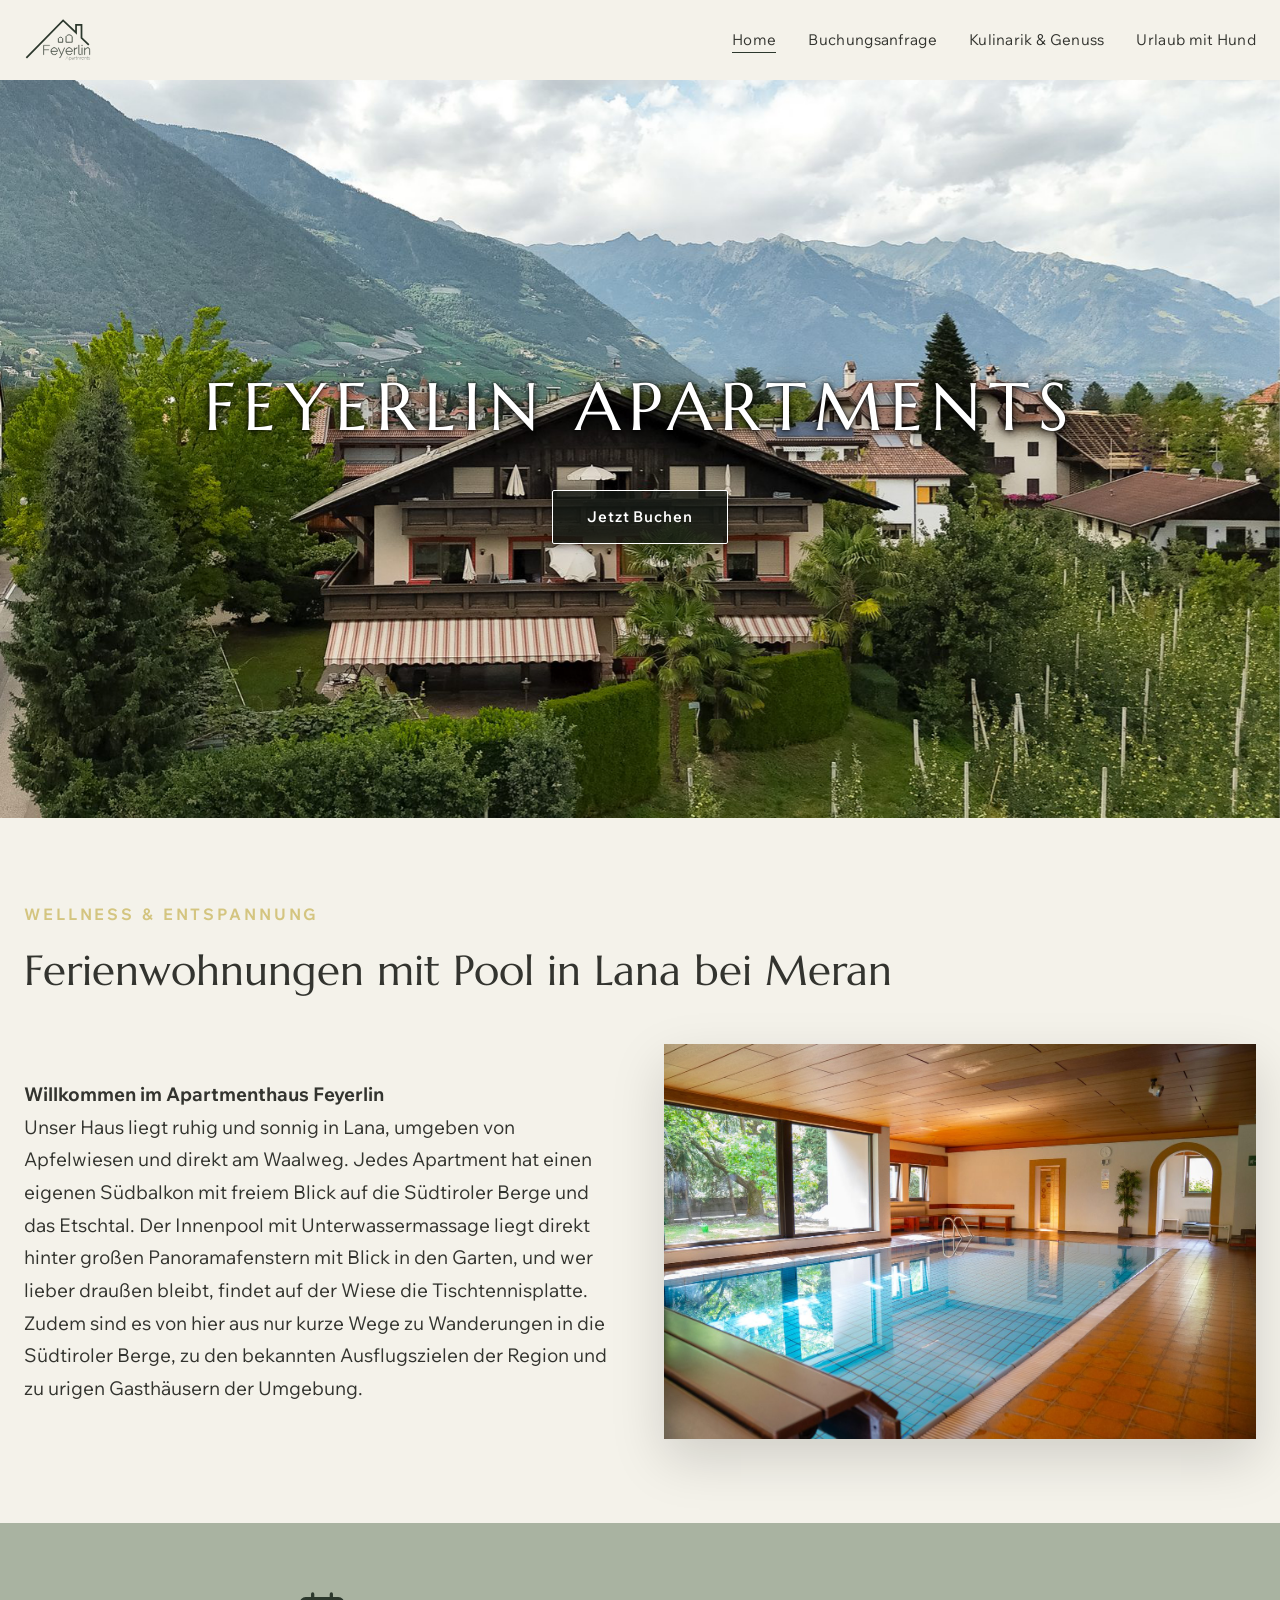
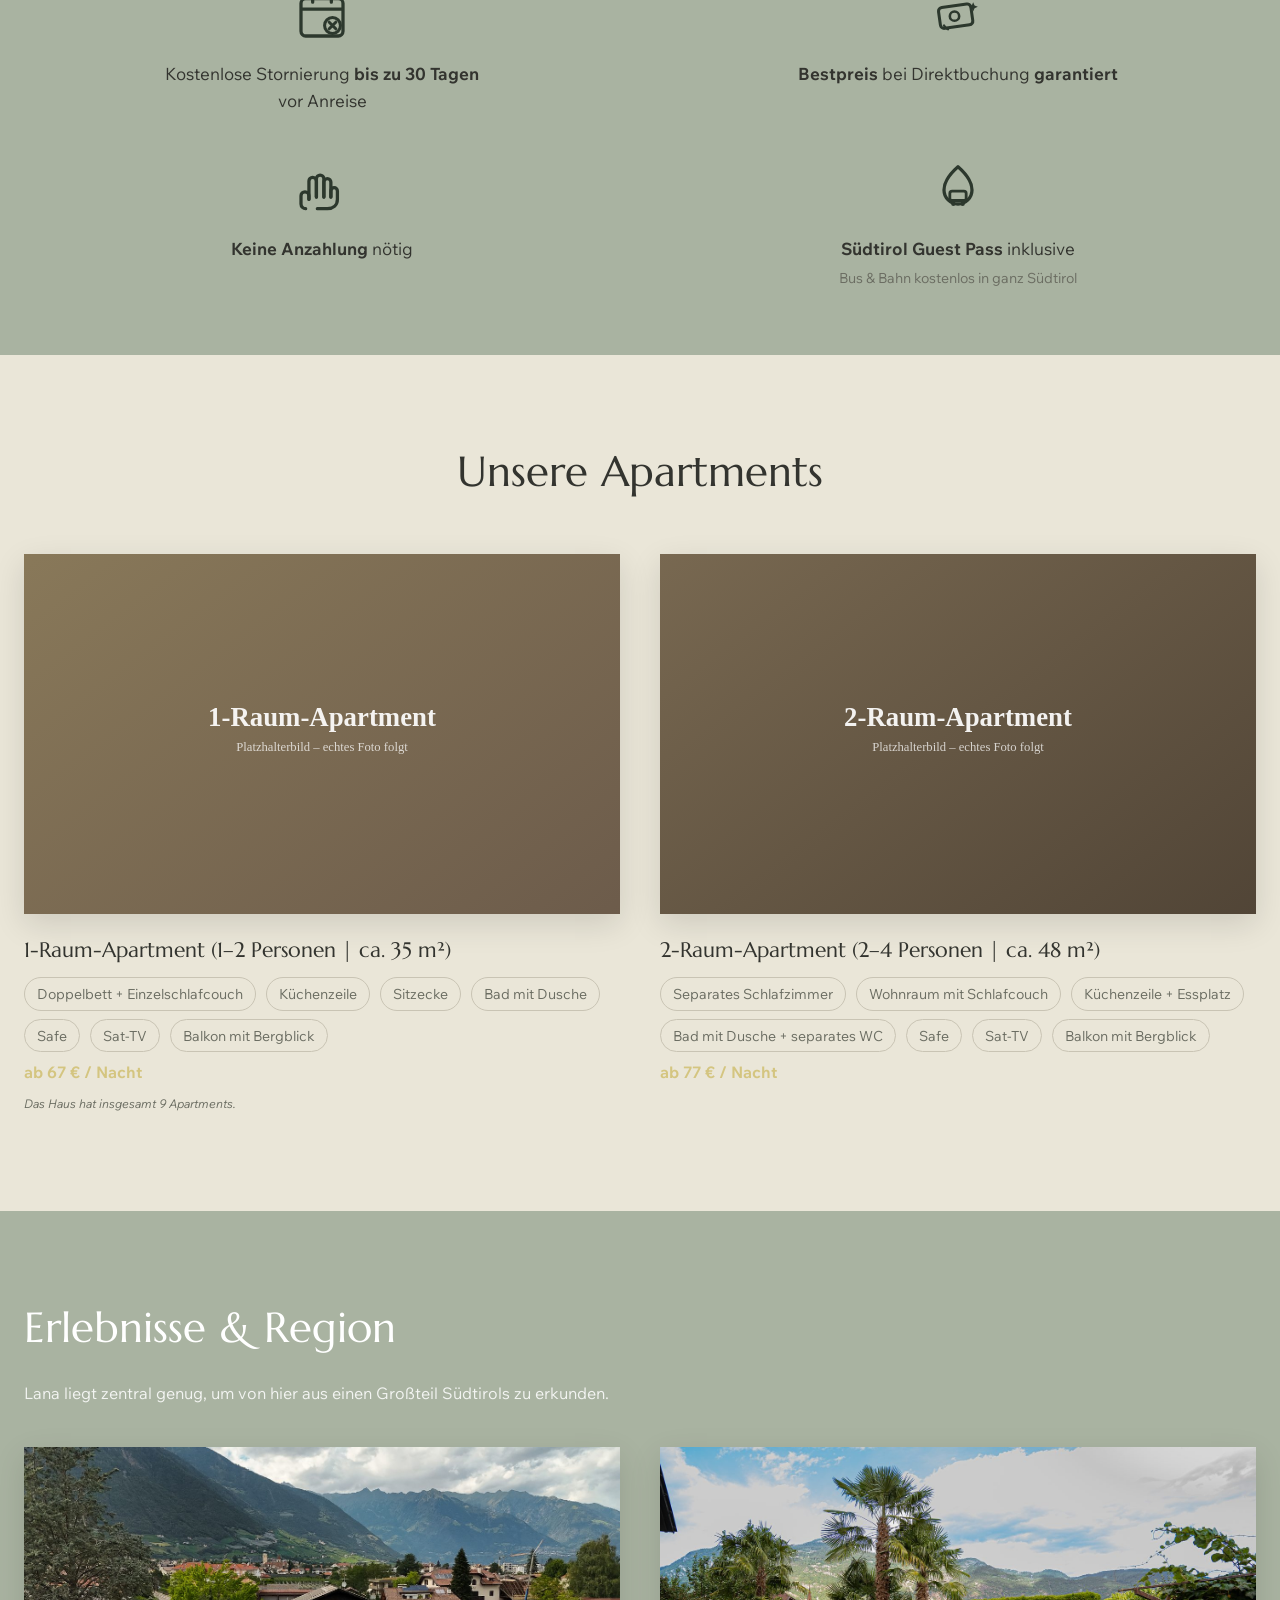
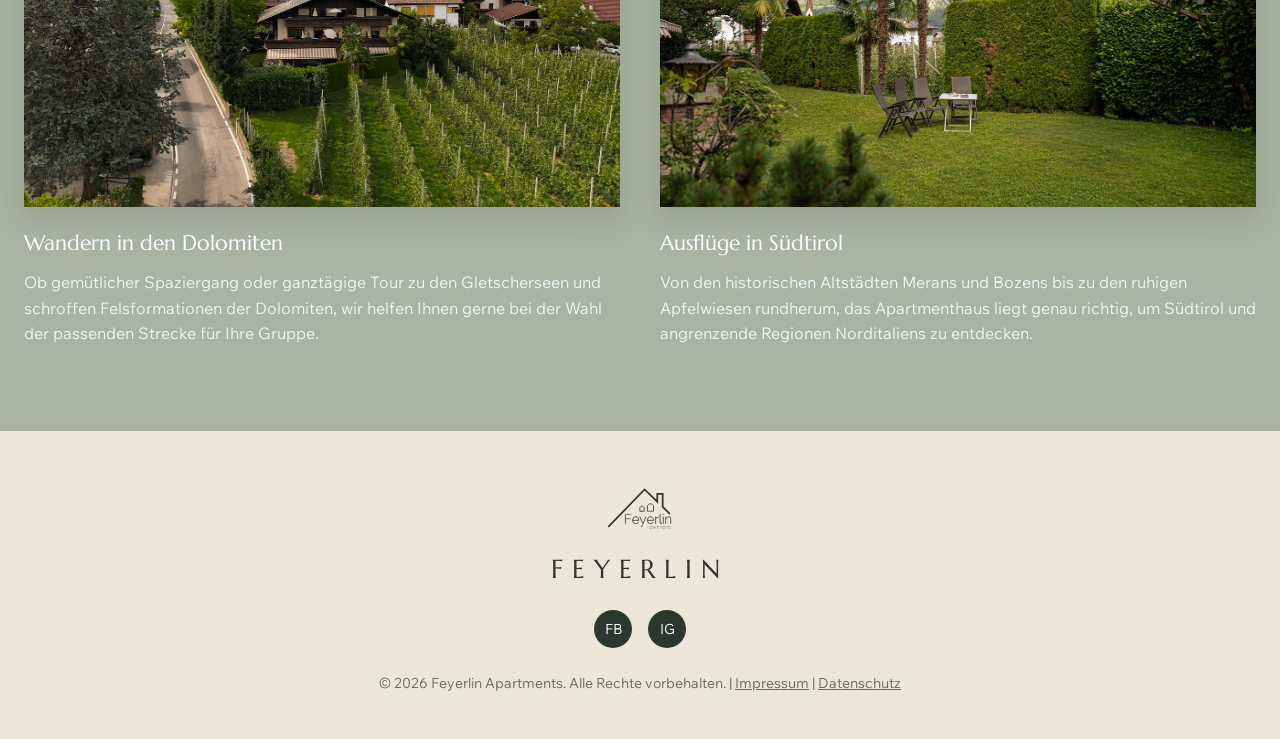
<file: index.html>
<!DOCTYPE html>
<html lang="de">
<head>
<meta charset="UTF-8">
<meta name="viewport" content="width=device-width, initial-scale=1.0">
<meta name="robots" content="noindex, nofollow">
<meta name="color-scheme" content="light">
<title>Feyerlin Apartments — Ferienwohnungen in Lana bei Meran</title>
<meta name="description" content="Feyerlin Apartments in Lana bei Meran: 9 Ferienwohnungen mit Hallenbad, Südbalkon und Bergblick, mitten im Etschtal.">
<link rel="preconnect" href="https://fonts.googleapis.com">
<link rel="preconnect" href="https://fonts.gstatic.com" crossorigin>
<link href="https://fonts.googleapis.com/css2?family=Marcellus&family=Wix+Madefor+Text:wght@400;500;600&display=optional" rel="stylesheet">
<link rel="stylesheet" href="css/style.css">
</head>
<body>

<header class="site-header">
<a href="index.html" class="logo" aria-label="Feyerlin Apartments">
<img src="images/logo.svg" alt="Feyerlin Apartments">
</a>
<button class="nav-toggle" aria-label="Menü öffnen">&#9776;</button>
<nav class="main-nav">
<ul>
<li><a href="index.html" class="active">Home</a></li>
<li><a href="buchungsanfrage.html">Buchungsanfrage</a></li>
<li><a href="kulinarik.html">Kulinarik &amp; Genuss</a></li>
<li><a href="urlaub-mit-hund.html">Urlaub mit Hund</a></li>
</ul>
</nav>
</header>

<section class="hero">
<div class="hero-media">
<img src="images/hero-mountains.jpg" alt="Bergpanorama bei Lana">
</div>
<div class="hero-content">
<h1>Feyerlin Apartments</h1>
<a href="buchungsanfrage.html" class="btn">Jetzt Buchen</a>
</div>
</section>

<section>
<div class="container" style="margin-bottom:40px;">
<div class="section-eyebrow reveal">Wellness &amp; Entspannung</div>
<h2 class="section-title reveal">Ferienwohnungen mit Pool in Lana bei Meran</h2>
</div>
<div class="container two-col">
<div class="reveal">
<p class="welcome-text"><strong>Willkommen im Apartmenthaus Feyerlin</strong><br>
Unser Haus liegt ruhig und sonnig in Lana, umgeben von Apfelwiesen und direkt am Waalweg. Jedes Apartment hat einen eigenen Südbalkon mit freiem Blick auf die Südtiroler Berge und das Etschtal. Der Innenpool mit Unterwassermassage liegt direkt hinter großen Panoramafenstern mit Blick in den Garten, und wer lieber draußen bleibt, findet auf der Wiese die Tischtennisplatte. Zudem sind es von hier aus nur kurze Wege zu Wanderungen in die Südtiroler Berge, zu den bekannten Ausflugszielen der Region und zu urigen Gasthäusern der Umgebung.</p>
</div>
<div class="reveal">
<img src="images/pool.jpg" alt="Pool des Apartmenthauses Feyerlin">
</div>
</div>
</div>
</section>

<section class="benefits-band reveal">
<div class="container">
<ul class="benefits-grid">
<li>
<span class="benefit-icon" aria-hidden="true"><svg viewBox="0 0 24 24" fill="none" xmlns="http://www.w3.org/2000/svg"><rect x="3" y="5" width="18" height="16" rx="2" stroke="currentColor" stroke-width="1.4"/><path d="M3 9.5H21" stroke="currentColor" stroke-width="1.4"/><path d="M8 3V6.5M16 3V6.5" stroke="currentColor" stroke-width="1.4" stroke-linecap="round"/><circle cx="16.5" cy="16.5" r="3.4" stroke="currentColor" stroke-width="1.3"/><path d="M15.1 15.1l2.8 2.8M17.9 15.1l-2.8 2.8" stroke="currentColor" stroke-width="1.3" stroke-linecap="round"/></svg></span>
<p>Kostenlose Stornierung <strong>bis zu 30 Tagen</strong> vor Anreise</p>
</li>
<li>
<span class="benefit-icon" aria-hidden="true"><svg viewBox="0 0 24 24" fill="none" xmlns="http://www.w3.org/2000/svg"><rect x="4" y="8" width="14" height="9" rx="1.6" transform="rotate(-8 11 12.5)" stroke="currentColor" stroke-width="1.3"/><circle cx="10.5" cy="12.5" r="2" stroke="currentColor" stroke-width="1.1"/><path d="M18.5 6.5l.6 1.4 1.4.6-1.4.6-.6 1.4-.6-1.4-1.4-.6 1.4-.6.6-1.4Z" fill="currentColor"/><path d="M6 16.5c.5.9 1 1.3 1.7 1.6" stroke="currentColor" stroke-width="1" stroke-linecap="round"/></svg></span>
<p><strong>Bestpreis</strong> bei Direktbuchung <strong>garantiert</strong></p>
</li>
<li>
<span class="benefit-icon" aria-hidden="true"><svg viewBox="0 0 24 24" fill="none" xmlns="http://www.w3.org/2000/svg"><path d="M5 20c-1 0-2-.8-2-2v-3.5a1.7 1.7 0 0 1 3.4 0V16" stroke="currentColor" stroke-width="1.4" stroke-linecap="round" stroke-linejoin="round"/><path d="M6.4 16V8.2a1.6 1.6 0 0 1 3.2 0V15" stroke="currentColor" stroke-width="1.4" stroke-linecap="round" stroke-linejoin="round"/><path d="M9.6 15V7.2a1.6 1.6 0 0 1 3.2 0V15" stroke="currentColor" stroke-width="1.4" stroke-linecap="round" stroke-linejoin="round"/><path d="M12.8 15V8.6a1.5 1.5 0 0 1 3 0V15" stroke="currentColor" stroke-width="1.4" stroke-linecap="round" stroke-linejoin="round"/><path d="M15.8 15v-2.6a1.4 1.4 0 0 1 2.8 0V16c0 2.6-1.9 4-4.3 4H10" stroke="currentColor" stroke-width="1.4" stroke-linecap="round" stroke-linejoin="round"/></svg></span>
<p><strong>Keine Anzahlung</strong> nötig</p>
</li>
<li>
<span class="benefit-icon" aria-hidden="true"><svg viewBox="0 0 24 24" fill="none" xmlns="http://www.w3.org/2000/svg"><path d="M12 2c-4 3.5-6 6.7-6 10a6 6 0 0012 0c0-3.3-2-6.5-6-10Z" stroke="currentColor" stroke-width="1.4" stroke-linejoin="round"/><rect x="8.5" y="12.5" width="7" height="4" rx="1" stroke="currentColor" stroke-width="1.2"/><circle cx="10" cy="18" r="0.9" fill="currentColor"/><circle cx="14" cy="18" r="0.9" fill="currentColor"/></svg></span>
<p><strong>Südtirol Guest Pass</strong> inklusive<br><span class="benefits-note">Bus &amp; Bahn kostenlos in ganz Südtirol</span></p>
</li>
</ul>
</div>
</section>

<section style="background: var(--color-cream-2);">
<div class="container">
<h2 class="section-title reveal" style="text-align:center;">Unsere Apartments</h2>
<div class="card-grid" style="margin-top:48px;">
<div class="card reveal">
<div class="card-img-wrap"><img src="images/apartment-1raum.svg" alt="1-Raum-Apartment"></div>
<h3>1-Raum-Apartment (1&ndash;2 Personen | ca. 35 m&sup2;)</h3>
<ul class="feature-list">
<li>Doppelbett + Einzelschlafcouch</li>
<li>Küchenzeile</li>
<li>Sitzecke</li>
<li>Bad mit Dusche</li>
<li>Safe</li>
<li>Sat-TV</li>
<li>Balkon mit Bergblick</li>
</ul>
<p class="price">ab 67 &euro; / Nacht</p>
</div>
<div class="card reveal">
<div class="card-img-wrap"><img src="images/apartment-2raum.svg" alt="2-Raum-Apartment"></div>
<h3>2-Raum-Apartment (2&ndash;4 Personen | ca. 48 m&sup2;)</h3>
<ul class="feature-list">
<li>Separates Schlafzimmer</li>
<li>Wohnraum mit Schlafcouch</li>
<li>Küchenzeile + Essplatz</li>
<li>Bad mit Dusche + separates WC</li>
<li>Safe</li>
<li>Sat-TV</li>
<li>Balkon mit Bergblick</li>
</ul>
<p class="price">ab 77 &euro; / Nacht</p>
</div>
</div>
<p class="placeholder-note">Das Haus hat insgesamt 9 Apartments.</p>
</div>
</section>

<section class="section-alt">
<div class="container">
<h2 class="section-title reveal">Erlebnisse &amp; Region</h2>
<p class="section-lead reveal">Lana liegt zentral genug, um von hier aus einen Großteil Südtirols zu erkunden.</p>
<div class="card-grid">
<div class="card reveal">
<div class="card-img-wrap"><img src="images/hiking.jpg" alt="Wandern in den Dolomiten"></div>
<h3>Wandern in den Dolomiten</h3>
<p>Ob gemütlicher Spaziergang oder ganztägige Tour zu den Gletscherseen und schroffen Felsformationen der Dolomiten, wir helfen Ihnen gerne bei der Wahl der passenden Strecke für Ihre Gruppe.</p>
</div>
<div class="card reveal">
<div class="card-img-wrap"><img src="images/suedtirol.jpg" alt="Entdecken Sie Südtirol"></div>
<h3>Ausflüge in Südtirol</h3>
<p>Von den historischen Altstädten Merans und Bozens bis zu den ruhigen Apfelwiesen rundherum, das Apartmenthaus liegt genau richtig, um Südtirol und angrenzende Regionen Norditaliens zu entdecken.</p>
</div>
</div>
</div>
</section>

<footer class="site-footer">
<a href="index.html" class="logo" aria-label="Feyerlin Apartments">
<img src="images/logo.svg" alt="Feyerlin Apartments">
</a>
<div class="brand-word">FEYERLIN</div>
<div class="social-links">
<a href="#" aria-label="Facebook">FB</a>
<a href="#" aria-label="Instagram">IG</a>
</div>
<p class="fine-print">&copy; 2026 Feyerlin Apartments. Alle Rechte vorbehalten. | <a href="impressum.html">Impressum</a> | <a href="impressum.html">Datenschutz</a></p>
</footer>

<script src="js/main.js"></script>
</body>
</html>
</file>
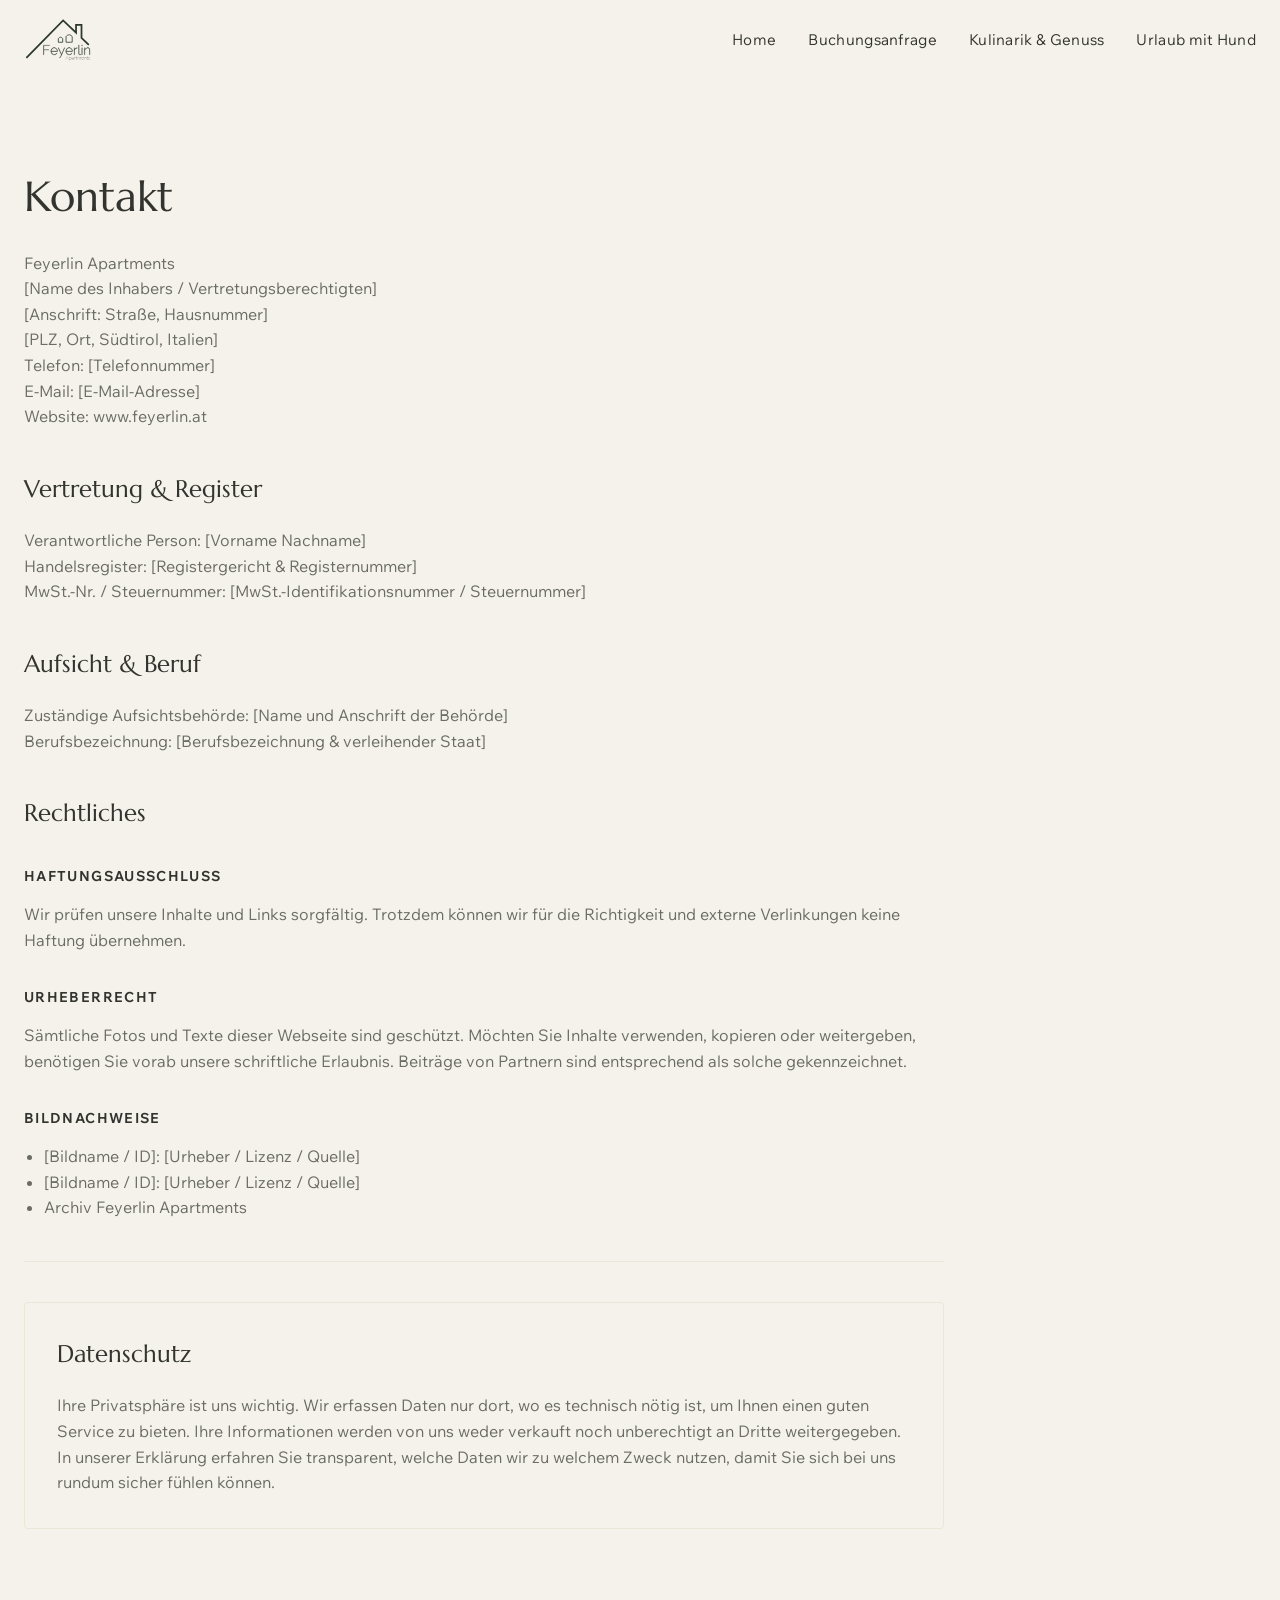
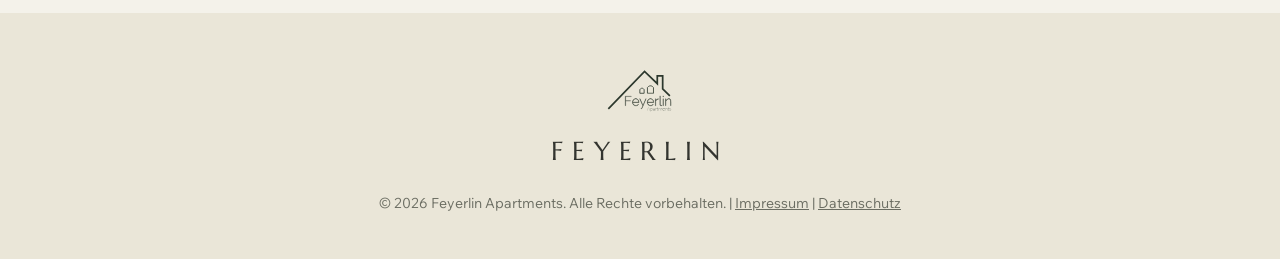
<file: impressum.html>
<!DOCTYPE html>
<html lang="de">
<head>
<meta charset="UTF-8">
<meta name="viewport" content="width=device-width, initial-scale=1.0">
<meta name="robots" content="noindex, nofollow">
<meta name="color-scheme" content="light">
<title>Impressum — Feyerlin Apartments</title>
<link rel="preconnect" href="https://fonts.googleapis.com">
<link rel="preconnect" href="https://fonts.gstatic.com" crossorigin>
<link href="https://fonts.googleapis.com/css2?family=Marcellus&family=Wix+Madefor+Text:wght@400;500;600&display=optional" rel="stylesheet">
<link rel="stylesheet" href="css/style.css">
</head>
<body>

<header class="site-header">
<a href="index.html" class="logo" aria-label="Feyerlin Apartments">
<img src="images/logo.svg" alt="Feyerlin Apartments">
</a>
<button class="nav-toggle" aria-label="Menü öffnen">&#9776;</button>
<nav class="main-nav">
<ul>
<li><a href="index.html">Home</a></li>
<li><a href="buchungsanfrage.html">Buchungsanfrage</a></li>
<li><a href="kulinarik.html">Kulinarik &amp; Genuss</a></li>
<li><a href="urlaub-mit-hund.html">Urlaub mit Hund</a></li>
</ul>
</nav>
</header>

<section>
<div class="container legal-content reveal">
<h1 class="section-title">Kontakt</h1>
<!--
TODO (Max): Bitte diese Platzhalter mit den echten Angaben ersetzen —
in Wix war das ebenfalls noch nicht ausgefüllt.
-->
<p>
Feyerlin Apartments<br>
[Name des Inhabers / Vertretungsberechtigten]<br>
[Anschrift: Straße, Hausnummer]<br>
[PLZ, Ort, Südtirol, Italien]<br>
Telefon: [Telefonnummer]<br>
E-Mail: [E-Mail-Adresse]<br>
Website: www.feyerlin.at
</p>

<h2>Vertretung &amp; Register</h2>
<p>
Verantwortliche Person: [Vorname Nachname]<br>
Handelsregister: [Registergericht &amp; Registernummer]<br>
MwSt.-Nr. / Steuernummer: [MwSt.-Identifikationsnummer / Steuernummer]
</p>

<h2>Aufsicht &amp; Beruf</h2>
<p>
Zuständige Aufsichtsbehörde: [Name und Anschrift der Behörde]<br>
Berufsbezeichnung: [Berufsbezeichnung &amp; verleihender Staat]
</p>

<h2>Rechtliches</h2>
<h3>Haftungsausschluss</h3>
<p>Wir prüfen unsere Inhalte und Links sorgfältig. Trotzdem können wir für die Richtigkeit und externe Verlinkungen keine Haftung übernehmen.</p>

<h3>Urheberrecht</h3>
<p>Sämtliche Fotos und Texte dieser Webseite sind geschützt. Möchten Sie Inhalte verwenden, kopieren oder weitergeben, benötigen Sie vorab unsere schriftliche Erlaubnis. Beiträge von Partnern sind entsprechend als solche gekennzeichnet.</p>

<h3>Bildnachweise</h3>
<ul>
<li>[Bildname / ID]: [Urheber / Lizenz / Quelle]</li>
<li>[Bildname / ID]: [Urheber / Lizenz / Quelle]</li>
<li>Archiv Feyerlin Apartments</li>
</ul>

<hr>

<div class="legal-box">
<h2>Datenschutz</h2>
<p>Ihre Privatsphäre ist uns wichtig. Wir erfassen Daten nur dort, wo es technisch nötig ist, um Ihnen einen guten Service zu bieten. Ihre Informationen werden von uns weder verkauft noch unberechtigt an Dritte weitergegeben. In unserer Erklärung erfahren Sie transparent, welche Daten wir zu welchem Zweck nutzen, damit Sie sich bei uns rundum sicher fühlen können.</p>
</div>
</div>
</section>

<footer class="site-footer">
<a href="index.html" class="logo" aria-label="Feyerlin Apartments">
<img src="images/logo.svg" alt="Feyerlin Apartments">
</a>
<div class="brand-word">FEYERLIN</div>
<p class="fine-print">&copy; 2026 Feyerlin Apartments. Alle Rechte vorbehalten. | <a href="impressum.html">Impressum</a> | <a href="impressum.html">Datenschutz</a></p>
</footer>

<script src="js/main.js"></script>
</body>
</html>
</file>
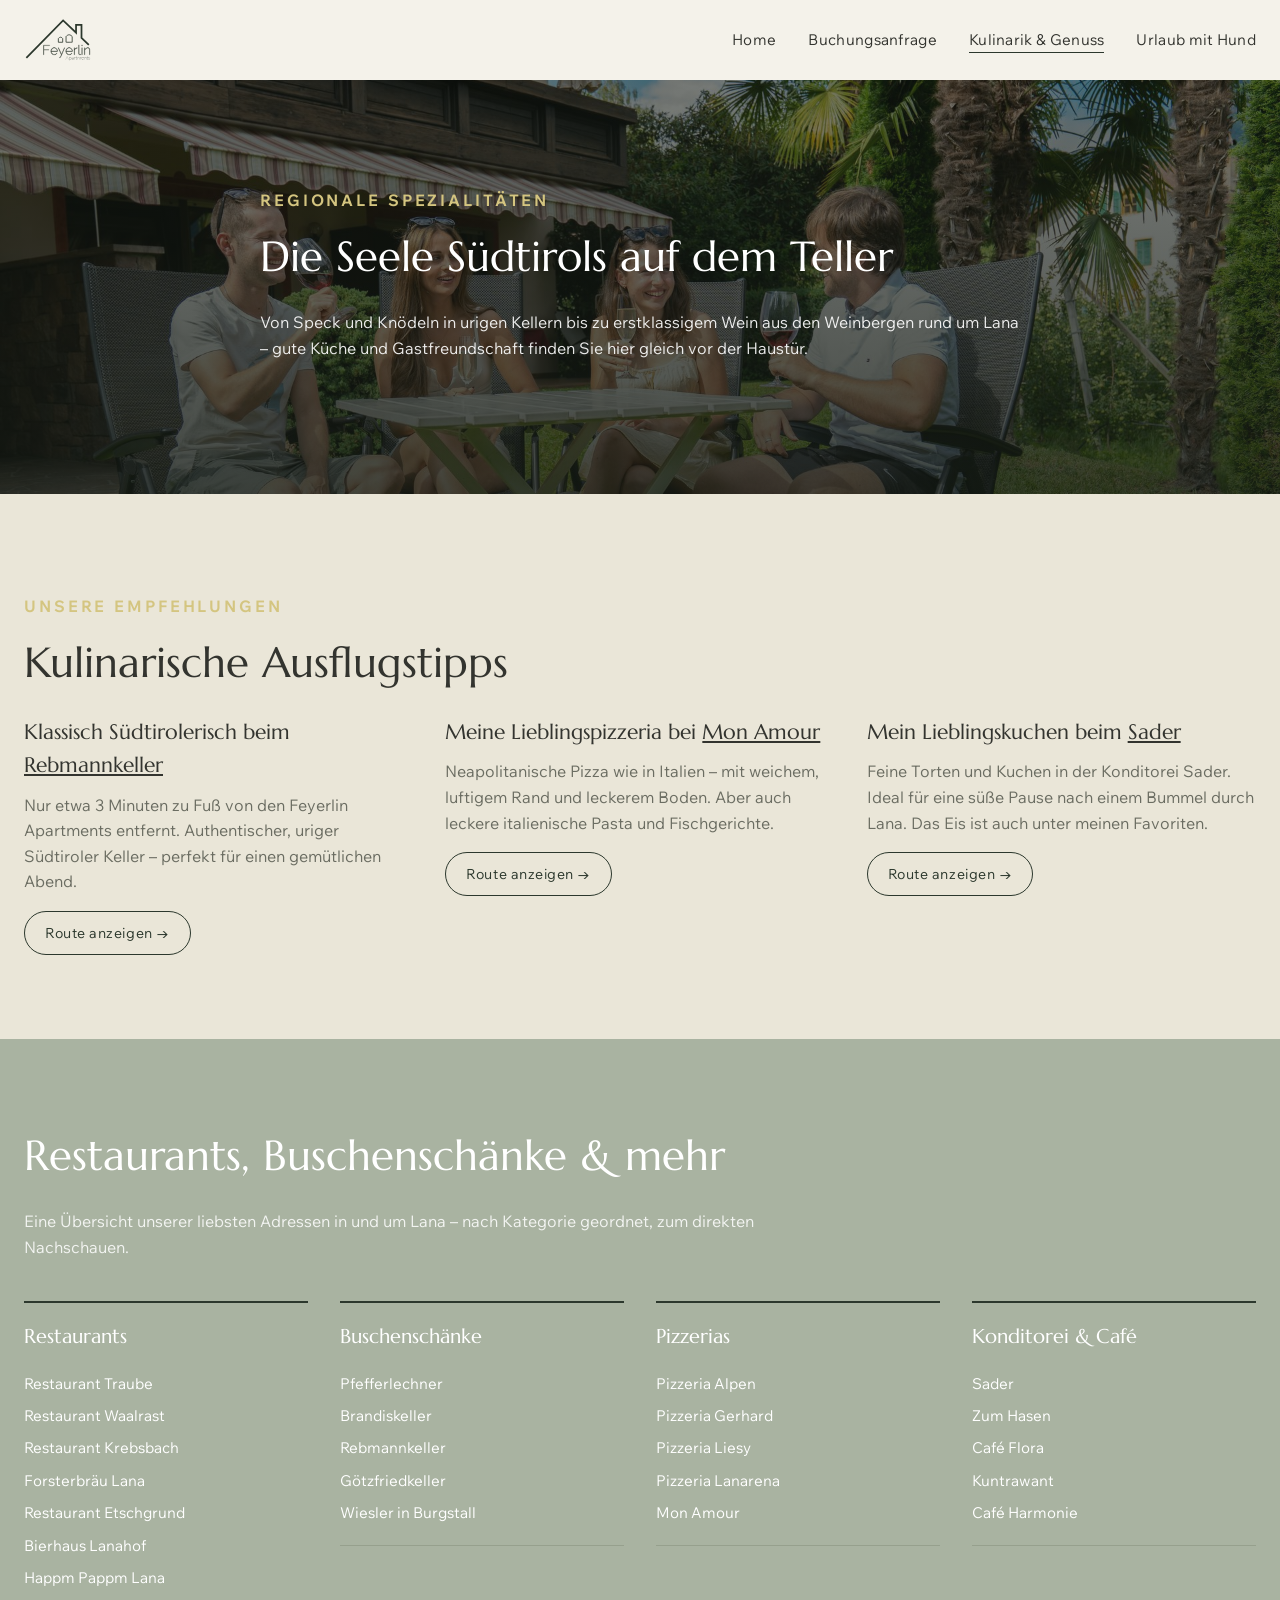
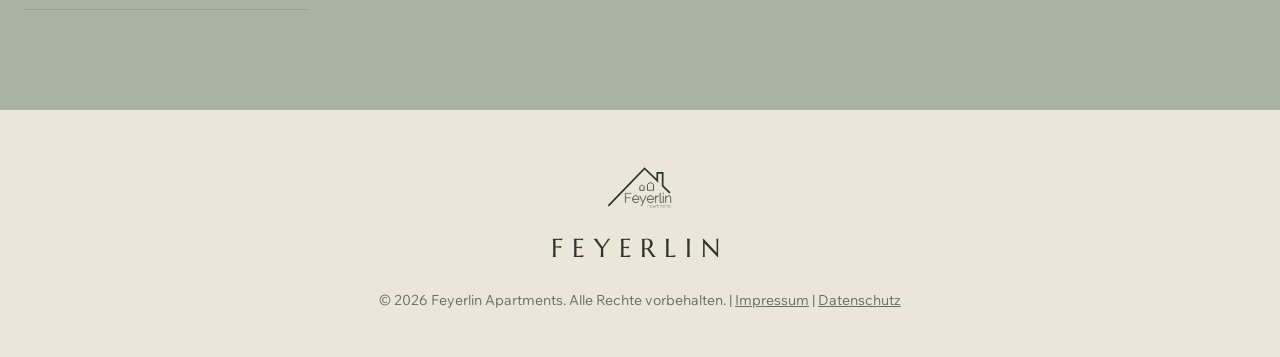
<file: kulinarik.html>
<!DOCTYPE html>
<html lang="de">
<head>
<meta charset="UTF-8">
<meta name="viewport" content="width=device-width, initial-scale=1.0">
<meta name="robots" content="noindex, nofollow">
<meta name="color-scheme" content="light">
<title>Kulinarik &amp; Genuss — Feyerlin Apartments</title>
<link rel="preconnect" href="https://fonts.googleapis.com">
<link rel="preconnect" href="https://fonts.gstatic.com" crossorigin>
<link href="https://fonts.googleapis.com/css2?family=Marcellus&family=Wix+Madefor+Text:wght@400;500;600&display=optional" rel="stylesheet">
<link rel="stylesheet" href="css/style.css">
</head>
<body>

<header class="site-header">
<a href="index.html" class="logo" aria-label="Feyerlin Apartments">
<img src="images/logo.svg" alt="Feyerlin Apartments">
</a>
<button class="nav-toggle" aria-label="Menü öffnen">&#9776;</button>
<nav class="main-nav">
<ul>
<li><a href="index.html">Home</a></li>
<li><a href="buchungsanfrage.html">Buchungsanfrage</a></li>
<li><a href="kulinarik.html" class="active">Kulinarik &amp; Genuss</a></li>
<li><a href="urlaub-mit-hund.html">Urlaub mit Hund</a></li>
</ul>
</nav>
</header>

<section class="page-hero">
<img src="images/wine.jpg" alt="Speck und Wein vor Südtiroler Weinbergen">
<div class="container reveal">
<p class="section-eyebrow">Regionale Spezialitäten</p>
<h1 class="section-title">Die Seele Südtirols auf dem Teller</h1>
<p class="section-lead">Von Speck und Knödeln in urigen Kellern bis zu erstklassigem Wein aus den Weinbergen rund um Lana &ndash; gute Küche und Gastfreundschaft finden Sie hier gleich vor der Haustür.</p>
</div>
</section>

<section style="background: var(--color-cream-2);">
<div class="container">
<p class="section-eyebrow reveal">Unsere Empfehlungen</p>
<h2 class="section-title reveal">Kulinarische Ausflugstipps</h2>
<div class="card-grid card-grid-3 reveal">
<div class="card">
<h3>Klassisch Südtirolerisch beim <a href="https://www.rebmannhof.com/de/historie/rebmann-keller/24-0.html" target="_blank" rel="noopener">Rebmannkeller</a></h3>
<p>Nur etwa 3 Minuten zu Fuß von den Feyerlin Apartments entfernt. Authentischer, uriger Südtiroler Keller &ndash; perfekt für einen gemütlichen Abend.</p>
<a class="btn-route" href="https://www.google.com/maps/dir/?api=1&origin=Kirchweg+23,+39011+Lana,+Italien&destination=Kirchweg+12,+39011+Lana,+Italien" target="_blank" rel="noopener">Route anzeigen &rarr;</a>
</div>
<div class="card">
<h3>Meine Lieblingspizzeria bei <a href="https://monamourlanabz.it/" target="_blank" rel="noopener">Mon Amour</a></h3>
<p>Neapolitanische Pizza wie in Italien &ndash; mit weichem, luftigem Rand und leckerem Boden. Aber auch leckere italienische Pasta und Fischgerichte.</p>
<a class="btn-route" href="https://www.google.com/maps/dir/?api=1&origin=Kirchweg+23,+39011+Lana,+Italien&destination=Via+Dogana+6,+39011+Lana,+Italien" target="_blank" rel="noopener">Route anzeigen &rarr;</a>
</div>
<div class="card">
<h3>Mein Lieblingskuchen beim <a href="https://www.konditorei-sader.it/" target="_blank" rel="noopener">Sader</a></h3>
<p>Feine Torten und Kuchen in der Konditorei Sader. Ideal für eine süße Pause nach einem Bummel durch Lana. Das Eis ist auch unter meinen Favoriten.</p>
<a class="btn-route" href="https://www.google.com/maps/dir/?api=1&origin=Kirchweg+23,+39011+Lana,+Italien&destination=Andreas+Hofer+Str.+9,+39011+Lana,+Italien" target="_blank" rel="noopener">Route anzeigen &rarr;</a>
</div>
</div>
</div>
</section>

<section class="section-alt">
<div class="container">
<h2 class="section-title reveal">Restaurants, Buschenschänke &amp; mehr</h2>
<p class="section-lead reveal">Eine Übersicht unserer liebsten Adressen in und um Lana &ndash; nach Kategorie geordnet, zum direkten Nachschauen.</p>
<div class="reveal culinary-list-grid">
<div>
<h3>Restaurants</h3>
<ul>
<li><a href="https://www.restaurant-traube.com/de/" target="_blank" rel="noopener">Restaurant Traube</a></li>
<li><a href="https://www.waalrast.com/" target="_blank" rel="noopener">Restaurant Waalrast</a></li>
<li><a href="https://www.krebsbach.it/" target="_blank" rel="noopener">Restaurant Krebsbach</a></li>
<li><a href="https://www.forst.it/de/lokale/forsterbrau_lana" target="_blank" rel="noopener">Forsterbräu Lana</a></li>
<li><a href="https://www.etschgrund.com/kontakt.html" target="_blank" rel="noopener">Restaurant Etschgrund</a></li>
<li><a href="https://www.lanahof.it/de/" target="_blank" rel="noopener">Bierhaus Lanahof</a></li>
<li><a href="https://www.happmpappm.com/" target="_blank" rel="noopener">Happm Pappm Lana</a></li>
</ul>
</div>
<div>
<h3>Buschenschänke</h3>
<ul>
<li><a href="https://www.pfefferlechner.it/" target="_blank" rel="noopener">Pfefferlechner</a></li>
<li><a href="https://www.brandiskeller.it/" target="_blank" rel="noopener">Brandiskeller</a></li>
<li><a href="https://www.rebmannhof.com/de/historie/rebmann-keller/24-0.html" target="_blank" rel="noopener">Rebmannkeller</a></li>
<li><a href="https://www.goetzfried.it/" target="_blank" rel="noopener">Götzfriedkeller</a></li>
<li><a href="https://www.wieslerhof.com/de/buschenschank/" target="_blank" rel="noopener">Wiesler in Burgstall</a></li>
</ul>
</div>
<div>
<h3>Pizzerias</h3>
<ul>
<li><a href="https://www.google.com/maps/search/Pizzeria+Alpen+Lana" target="_blank" rel="noopener">Pizzeria Alpen</a></li>
<li><a href="https://www.wirtshaus.it/de/gerhard/" target="_blank" rel="noopener">Pizzeria Gerhard</a></li>
<li><a href="https://www.pizzerialiesy.com/" target="_blank" rel="noopener">Pizzeria Liesy</a></li>
<li><a href="https://www.lanarenalana.com/de/home" target="_blank" rel="noopener">Pizzeria Lanarena</a></li>
<li><a href="https://monamourlanabz.it/" target="_blank" rel="noopener">Mon Amour</a></li>
</ul>
</div>
<div>
<h3>Konditorei &amp; Café</h3>
<ul>
<li><a href="https://www.konditorei-sader.it/" target="_blank" rel="noopener">Sader</a></li>
<li><a href="https://www.google.com/maps/search/Cafe+Konditorei+Zum+Hasen+Lana" target="_blank" rel="noopener">Zum Hasen</a></li>
<li><a href="https://www.google.com/maps/search/Konditorei+Flora+Lana" target="_blank" rel="noopener">Café Flora</a></li>
<li><a href="https://www.kuntrawant.com/" target="_blank" rel="noopener">Kuntrawant</a></li>
<li><a href="https://www.google.com/maps/search/Cafe+Harmonie+Lana" target="_blank" rel="noopener">Café Harmonie</a></li>
</ul>
</div>
</div>
</div>
</section>

<footer class="site-footer">
<a href="index.html" class="logo" aria-label="Feyerlin Apartments">
<img src="images/logo.svg" alt="Feyerlin Apartments">
</a>
<div class="brand-word">FEYERLIN</div>
<p class="fine-print">&copy; 2026 Feyerlin Apartments. Alle Rechte vorbehalten. | <a href="impressum.html">Impressum</a> | <a href="impressum.html">Datenschutz</a></p>
</footer>

<script src="js/main.js"></script>
</body>
</html>
</file>
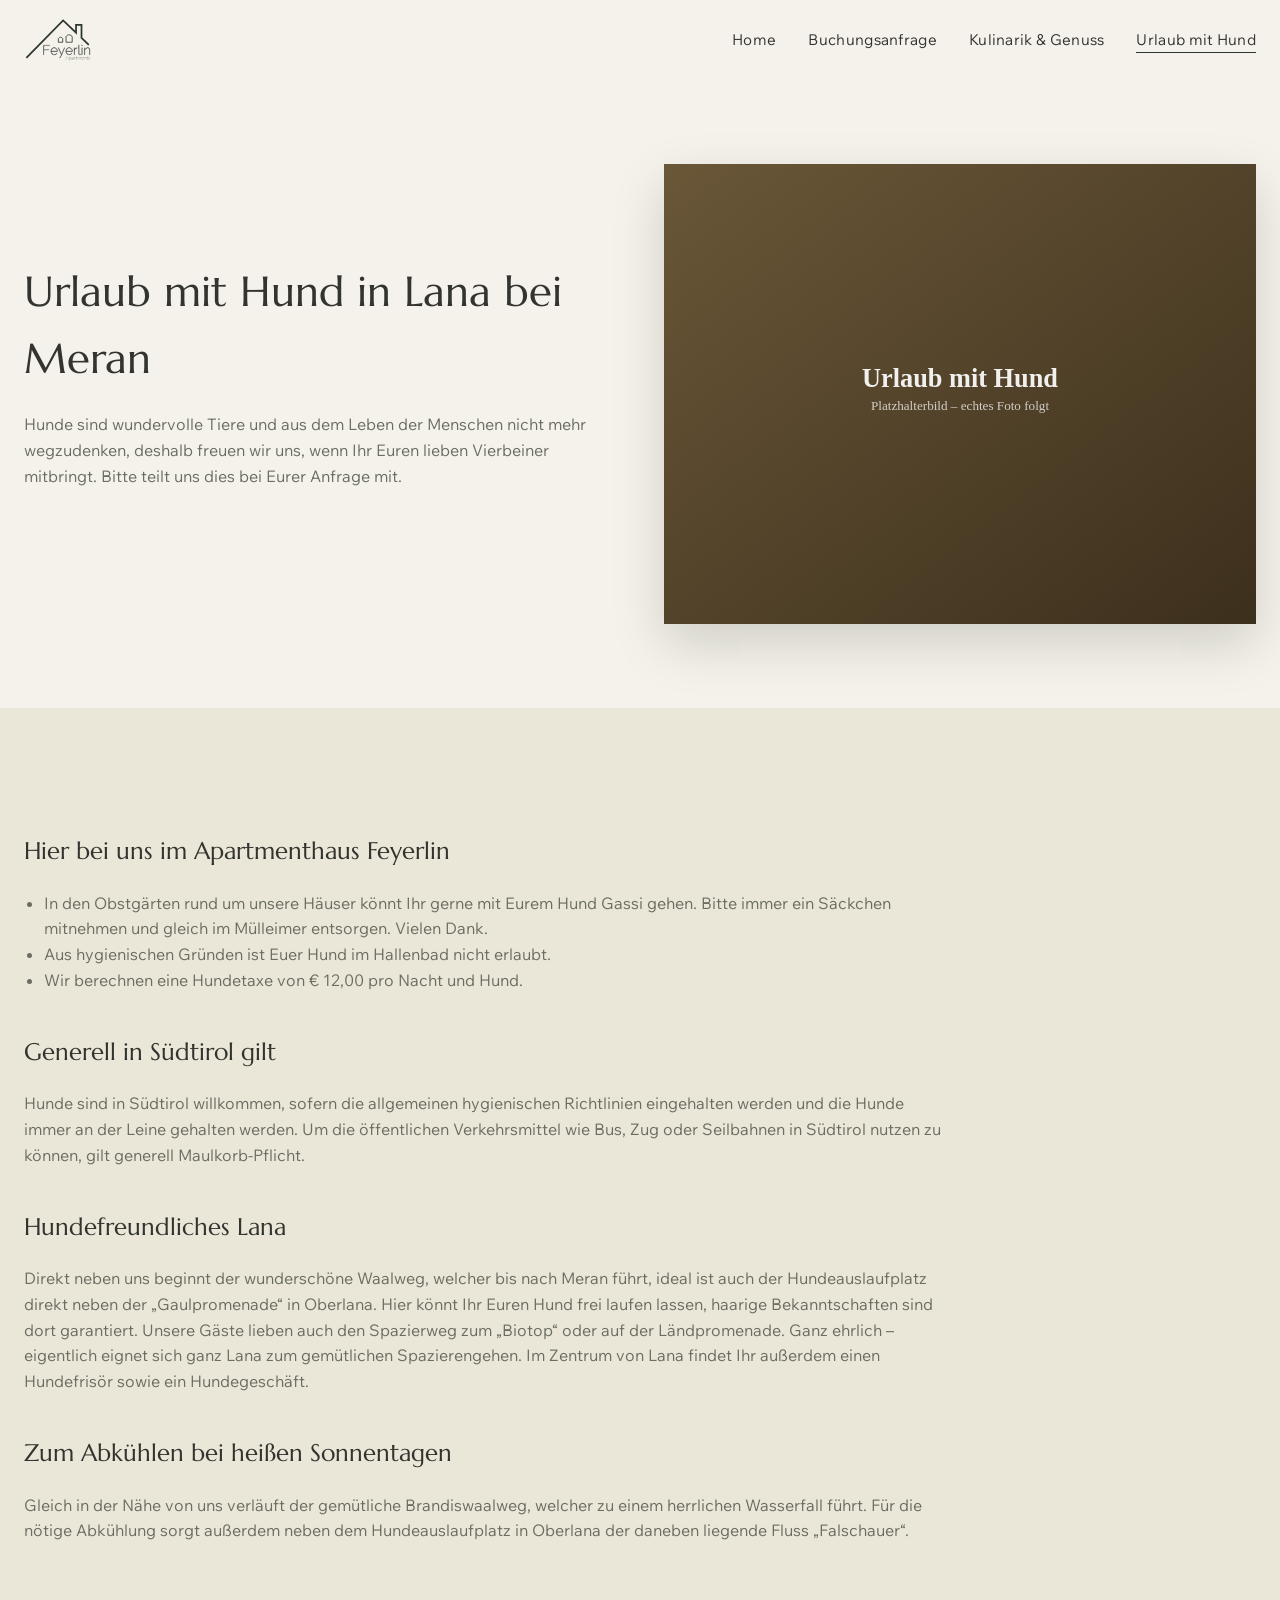
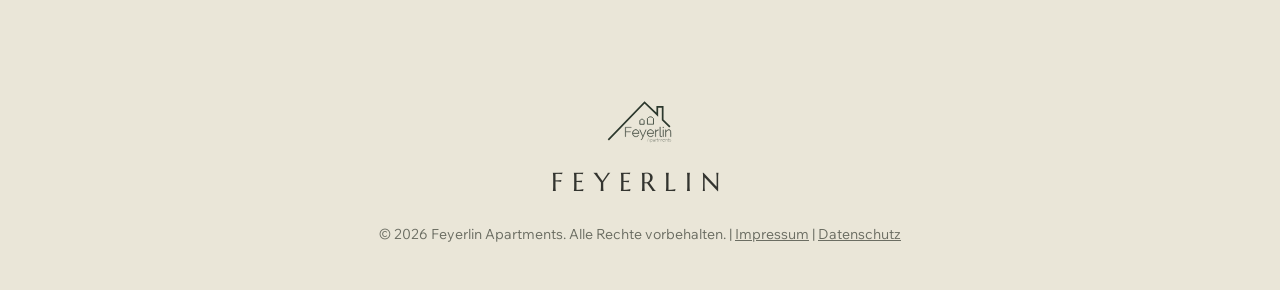
<file: urlaub-mit-hund.html>
<!DOCTYPE html>
<html lang="de">
<head>
<meta charset="UTF-8">
<meta name="viewport" content="width=device-width, initial-scale=1.0">
<meta name="robots" content="noindex, nofollow">
<meta name="color-scheme" content="light">
<title>Urlaub mit Hund — Feyerlin Apartments</title>
<link rel="preconnect" href="https://fonts.googleapis.com">
<link rel="preconnect" href="https://fonts.gstatic.com" crossorigin>
<link href="https://fonts.googleapis.com/css2?family=Marcellus&family=Wix+Madefor+Text:wght@400;500;600&display=optional" rel="stylesheet">
<link rel="stylesheet" href="css/style.css">
</head>
<body>

<header class="site-header">
<a href="index.html" class="logo" aria-label="Feyerlin Apartments">
<img src="images/logo.svg" alt="Feyerlin Apartments">
</a>
<button class="nav-toggle" aria-label="Menü öffnen">&#9776;</button>
<nav class="main-nav">
<ul>
<li><a href="index.html">Home</a></li>
<li><a href="buchungsanfrage.html">Buchungsanfrage</a></li>
<li><a href="kulinarik.html">Kulinarik &amp; Genuss</a></li>
<li><a href="urlaub-mit-hund.html" class="active">Urlaub mit Hund</a></li>
</ul>
</nav>
</header>

<section>
<div class="container two-col">
<div class="reveal">
<h1 class="section-title">Urlaub mit Hund in Lana bei Meran</h1>
<p class="section-lead">Hunde sind wundervolle Tiere und aus dem Leben der Menschen nicht mehr wegzudenken, deshalb freuen wir uns, wenn Ihr Euren lieben Vierbeiner mitbringt. Bitte teilt uns dies bei Eurer Anfrage mit.</p>
</div>
<div class="reveal">
<img src="images/dog.svg" alt="Urlaub mit Hund in Lana">
</div>
</div>
</section>

<section style="background: var(--color-cream-2);">
<div class="container legal-content reveal">
<h2>Hier bei uns im Apartmenthaus Feyerlin</h2>
<ul>
<li>In den Obstgärten rund um unsere Häuser könnt Ihr gerne mit Eurem Hund Gassi gehen. Bitte immer ein Säckchen mitnehmen und gleich im Mülleimer entsorgen. Vielen Dank.</li>
<li>Aus hygienischen Gründen ist Euer Hund im Hallenbad nicht erlaubt.</li>
<li>Wir berechnen eine Hundetaxe von &euro; 12,00 pro Nacht und Hund.</li>
</ul>

<h2>Generell in Südtirol gilt</h2>
<p>Hunde sind in Südtirol willkommen, sofern die allgemeinen hygienischen Richtlinien eingehalten werden und die Hunde immer an der Leine gehalten werden. Um die öffentlichen Verkehrsmittel wie Bus, Zug oder Seilbahnen in Südtirol nutzen zu können, gilt generell Maulkorb-Pflicht.</p>

<h2>Hundefreundliches Lana</h2>
<p>Direkt neben uns beginnt der wunderschöne Waalweg, welcher bis nach Meran führt, ideal ist auch der Hundeauslaufplatz direkt neben der &bdquo;Gaulpromenade&ldquo; in Oberlana. Hier könnt Ihr Euren Hund frei laufen lassen, haarige Bekanntschaften sind dort garantiert. Unsere Gäste lieben auch den Spazierweg zum &bdquo;Biotop&ldquo; oder auf der Ländpromenade. Ganz ehrlich &ndash; eigentlich eignet sich ganz Lana zum gemütlichen Spazierengehen. Im Zentrum von Lana findet Ihr außerdem einen Hundefrisör sowie ein Hundegeschäft.</p>

<h2>Zum Abkühlen bei heißen Sonnentagen</h2>
<p>Gleich in der Nähe von uns verläuft der gemütliche Brandiswaalweg, welcher zu einem herrlichen Wasserfall führt. Für die nötige Abkühlung sorgt außerdem neben dem Hundeauslaufplatz in Oberlana der daneben liegende Fluss &bdquo;Falschauer&ldquo;.</p>
</div>
</section>

<footer class="site-footer">
<a href="index.html" class="logo" aria-label="Feyerlin Apartments">
<img src="images/logo.svg" alt="Feyerlin Apartments">
</a>
<div class="brand-word">FEYERLIN</div>
<p class="fine-print">&copy; 2026 Feyerlin Apartments. Alle Rechte vorbehalten. | <a href="impressum.html">Impressum</a> | <a href="impressum.html">Datenschutz</a></p>
</footer>

<script src="js/main.js"></script>
</body>
</html>
</file>
<file: css/style.css>
/* Feyerlin Apartments — shared styles */

:root {
/* Website-Branding-Kit (aus Wix übernommen) */
color-scheme: light;
--color-dark: #2c382d;
--color-dark-2: #1f2a20;
--color-cream: #f4f2ea;
--color-cream-2: #eae6d8;
--color-sage: #a9b3a1;
--color-sage-2: #96a08d;
--color-tan: #d4c580;
--color-text: #33342f;
--color-muted: #6b6d62;
--color-input-bg: #ffffff;
--color-input-border: #c9c4b4;
--color-accent: #2c382d;
--font-heading: "Marcellus", Georgia, "Times New Roman", serif;
--font-body: "Wix Madefor Text", "Helvetica Neue", Arial, sans-serif;
--max-width: 1360px;
--radius-img: 0px;
}


* { box-sizing: border-box; }

html { scroll-behavior: smooth; }

body {
margin: 0;
font-family: var(--font-body);
color: var(--color-text);
background: var(--color-cream);
line-height: 1.6;
}

img { max-width: 100%; display: block; }

a { color: inherit; }

.container {
max-width: var(--max-width);
margin: 0 auto;
padding: 0 24px;
}

/* Header / nav */
.site-header {
display: flex;
align-items: center;
justify-content: space-between;
padding: 18px 24px;
background: rgba(244, 242, 234, 0.9);
backdrop-filter: blur(8px);
-webkit-backdrop-filter: blur(8px);
position: sticky;
top: 0;
z-index: 100;
transition: box-shadow 0.3s ease, padding 0.3s ease;
}

.site-header.scrolled {
box-shadow: 0 4px 20px rgba(0,0,0,0.08);
padding: 12px 24px;
}

.logo {
display: flex;
align-items: center;
gap: 10px;
font-family: var(--font-heading);
font-weight: bold;
font-size: 1.1rem;
text-decoration: none;
color: var(--color-accent);
}

.logo img { height: 44px; width: auto; display: block; transition: transform 0.3s ease; }
.logo:hover img { transform: scale(1.04); }

.nav-toggle {
display: none;
background: none;
border: none;
font-size: 1.6rem;
cursor: pointer;
color: var(--color-accent);
}

nav.main-nav ul {
list-style: none;
display: flex;
gap: 32px;
margin: 0;
padding: 0;
}

nav.main-nav a {
position: relative;
text-decoration: none;
color: var(--color-text);
font-size: 0.95rem;
letter-spacing: 0.02em;
padding-bottom: 4px;
transition: color 0.2s ease;
}

nav.main-nav a::after {
content: "";
position: absolute;
left: 0;
bottom: 0;
width: 100%;
height: 1px;
background: var(--color-accent);
transform: scaleX(0);
transform-origin: right;
transition: transform 0.3s ease;
}

nav.main-nav a.active::after,
nav.main-nav a:hover::after {
transform: scaleX(1);
transform-origin: left;
}

@media (max-width: 820px) {
.nav-toggle { display: block; }
nav.main-nav {
display: none;
position: absolute;
top: 100%;
left: 0;
right: 0;
background: var(--color-cream);
box-shadow: 0 8px 16px rgba(0,0,0,0.08);
}
nav.main-nav.open { display: block; }
nav.main-nav ul {
flex-direction: column;
gap: 0;
padding: 8px 24px 20px;
}
nav.main-nav li { padding: 10px 0; border-bottom: 1px solid rgba(0,0,0,0.06); }
}

/* Hero */
.hero {
position: relative;
min-height: 82vh;
display: flex;
align-items: center;
justify-content: center;
text-align: center;
color: #fff;
}

.hero-media {
position: absolute;
inset: 0;
overflow: hidden;
z-index: 0;
}

.hero img {
position: absolute;
inset: 0;
width: 100%;
height: 100%;
object-fit: cover;
z-index: 0;
animation: hero-zoom 18s ease-in-out infinite alternate;
will-change: transform;
backface-visibility: hidden;
-webkit-backface-visibility: hidden;
-webkit-transform: translateZ(0);
}

@keyframes hero-zoom {
from { transform: scale(1) translateZ(0); }
to { transform: scale(1.08) translateZ(0); }
}

.hero-content {
position: relative;
z-index: 2;
padding: 0 20px;
animation: hero-fade-up 1.1s ease both;
transform: translateZ(0);
backface-visibility: hidden;
-webkit-backface-visibility: hidden;
-webkit-transform: translateZ(0);
isolation: isolate;
}

@keyframes hero-fade-up {
from { opacity: 0; transform: translateY(24px); }
to { opacity: 1; transform: translateY(0); }
}

.hero h1 {
font-family: var(--font-heading);
font-weight: 400;
font-size: clamp(2.4rem, 6vw, 4.2rem);
letter-spacing: 0.12em;
margin: 0 0 28px;
text-transform: uppercase;
text-shadow: 0 2px 26px rgba(0,0,0,0.75), 0 2px 8px rgba(0,0,0,0.85), 0 0 3px rgba(0,0,0,0.9);
}

@media (prefers-reduced-motion: reduce) {
.hero img { animation: none; }
.hero-content { animation: none; }
}

.btn {
display: inline-block;
padding: 14px 34px;
border: 1px solid #fff;
color: #fff;
text-decoration: none;
letter-spacing: 0.06em;
font-size: 0.95rem;
border-radius: 2px;
transition: background 0.25s ease, color 0.25s ease, transform 0.25s ease, box-shadow 0.25s ease;
background: transparent;
cursor: pointer;
}

.btn:hover {
background: #fff;
color: var(--color-dark);
transform: translateY(-3px);
box-shadow: 0 10px 24px rgba(0,0,0,0.18);
}

.hero .btn {
background: rgba(20,26,20,0.8);
border-color: #fff;
font-weight: 600;
box-shadow: 0 3px 10px rgba(0,0,0,0.3);
}

.btn-solid {
background: var(--color-tan);
border-color: var(--color-tan);
color: var(--color-dark);
}
.btn-solid:hover {
background: #c9a86a;
border-color: #c9a86a;
color: var(--color-dark);
box-shadow: 0 10px 24px rgba(0,0,0,0.2);
}

/* Section layout */
section { padding: 84px 0; }

.section-eyebrow {
text-transform: uppercase;
letter-spacing: 0.18em;
font-size: 1rem;
color: var(--color-tan);
font-weight: bold;
margin-bottom: 10px;
}

.section-title {
font-family: var(--font-heading);
font-weight: 400;
font-size: clamp(1.8rem, 3.4vw, 2.6rem);
margin: 0 0 20px;
}

.section-lead {
max-width: 760px;
color: var(--color-muted);
margin-bottom: 40px;
}

.two-col {
display: grid;
grid-template-columns: 1fr 1fr;
gap: 48px;
align-items: center;
}

.welcome-text {
font-size: 1.2rem;
line-height: 1.7;
}

.two-col img {
border-radius: var(--radius-img);
box-shadow: 0 20px 50px rgba(0,0,0,0.15);
transition: transform 0.5s ease;
}
.two-col img:hover { transform: scale(1.02); }

/* Scroll-reveal */
.reveal {
opacity: 0;
transform: translateY(28px);
transition: opacity 0.7s ease, transform 0.7s ease;
}
.reveal.in-view { opacity: 1; transform: translateY(0); }

@media (prefers-reduced-motion: reduce) {
.reveal { opacity: 1; transform: none; transition: none; }
}

.card-grid .card:nth-child(2),
.two-col > div:nth-child(2) { transition-delay: 0.12s; }

@media (max-width: 820px) {
.two-col { grid-template-columns: 1fr; }
}

.card-grid {
display: grid;
grid-template-columns: repeat(2, 1fr);
gap: 40px;
}

.card-grid-3 { grid-template-columns: repeat(3, 1fr); gap: 32px; }

.culinary-list-grid {
display: grid;
grid-template-columns: repeat(4, 1fr);
gap: 32px;
margin-top: 24px;
}

.culinary-list-grid > div { border-top: 2px solid var(--color-accent); padding-top: 18px; }
.culinary-list-grid h3 { font-family: var(--font-heading); font-weight: 400; font-size: 1.25rem; margin: 0 0 14px; }
.culinary-list-grid ul { list-style: none; padding: 0; margin: 0 0 16px; line-height: 2; border-bottom: 1px solid var(--color-sage-2); padding-bottom: 16px; }
.culinary-list-grid ul a { text-decoration: none; font-size: 0.95rem; }
.culinary-list-grid ul a:hover { text-decoration: underline; }

@media (max-width: 820px) {
.card-grid, .card-grid-3 { grid-template-columns: 1fr; }
.culinary-list-grid { grid-template-columns: repeat(2, 1fr); }
}

@media (max-width: 480px) {
.culinary-list-grid { grid-template-columns: 1fr; }
}

.card { transition: transform 0.35s ease; }
.card:hover { transform: translateY(-8px); }

.card .card-img-wrap {
overflow: hidden;
border-radius: var(--radius-img);
margin-bottom: 20px;
box-shadow: 0 10px 30px rgba(0,0,0,0.12);
height: 360px;
}
.card .card-img-wrap img {
width: 100%;
height: 100%;
object-fit: cover;
margin-bottom: 0;
transition: transform 0.5s ease;
}
.card:hover .card-img-wrap img { transform: scale(1.08); }

.card img { border-radius: var(--radius-img); margin-bottom: 20px; transition: transform 0.5s ease; }
.card h3 { font-family: var(--font-heading); font-weight: 400; font-size: 1.3rem; margin: 0 0 10px; }
.card p { color: var(--color-muted); margin: 0; }
.card .price { font-weight: bold; color: var(--color-tan); margin-top: 8px; }

/* Seiten-Hero mit Hintergrundbild + dunklem Fade (Kulinarik etc.) */
.page-hero {
position: relative;
min-height: 46vh;
display: flex;
align-items: center;
overflow: hidden;
color: #fff;
}
.page-hero img {
position: absolute;
inset: 0;
width: 100%;
height: 100%;
object-fit: cover;
object-position: center 15%;
z-index: 0;
}
.page-hero::after {
content: "";
position: absolute;
inset: 0;
background: linear-gradient(180deg, rgba(20,26,20,0.55), rgba(20,26,20,0.8));
z-index: 1;
}
.page-hero .container { position: relative; z-index: 2; }
.page-hero .section-eyebrow { color: var(--color-tan); }
.page-hero .section-lead { color: rgba(255,255,255,0.9); }

/* Route-Button (statt eingebetteter Karte) */
.btn-route {
display: inline-flex;
align-items: center;
gap: 8px;
margin-top: 16px;
padding: 10px 20px;
font-size: 0.85rem;
letter-spacing: 0.04em;
border-radius: 999px;
border: 1px solid var(--color-dark);
color: var(--color-dark);
text-decoration: none;
transition: background 0.25s ease, color 0.25s ease;
}
.btn-route:hover { background: var(--color-dark); color: #fff; }

.benefits-band {
background: var(--color-sage);
padding: 64px 0;
}
.benefits-grid {
list-style: none;
margin: 0;
padding: 0;
display: grid;
grid-template-columns: repeat(2, 1fr);
gap: 48px 40px;
text-align: center;
}
.benefits-grid li {
display: flex;
flex-direction: column;
align-items: center;
}
.benefits-grid .benefit-icon {
width: 56px;
height: 56px;
margin-bottom: 18px;
color: var(--color-dark);
}
.benefits-grid .benefit-icon svg { width: 100%; height: 100%; }
.benefits-grid p {
margin: 0;
font-size: 1.05rem;
color: var(--color-text);
max-width: 320px;
}
.benefits-note {
display: inline-block;
margin-top: 4px;
font-size: 0.85rem;
color: var(--color-muted);
}
@media (max-width: 600px) {
.benefits-grid { grid-template-columns: 1fr; }
}

/* Feature-Liste (Apartments) — Stichworte statt Fliesstext */
.feature-list {
list-style: none;
margin: 0;
padding: 0;
display: flex;
flex-wrap: wrap;
gap: 8px 10px;
}
.feature-list li {
font-size: 0.85rem;
padding: 5px 12px;
border: 1px solid var(--color-input-border);
border-radius: 999px;
color: var(--color-muted);
}

.section-alt { background: var(--color-sage); color: #fff; }
.section-alt .section-lead { color: rgba(255,255,255,0.85); }
.section-alt .card p { color: rgba(255,255,255,0.85); }

/* Footer */
footer.site-footer {
background: var(--color-cream-2);
padding: 56px 24px 32px;
text-align: center;
}

footer .logo { justify-content: center; margin-bottom: 18px; }
footer .brand-word {
font-family: var(--font-heading);
letter-spacing: 0.35em;
font-size: 1.6rem;
margin: 4px 0 20px;
}

.social-links { display: flex; justify-content: center; gap: 16px; margin-bottom: 24px; }
.social-links a {
width: 38px; height: 38px;
border-radius: 50%;
background: var(--color-dark);
color: #fff;
display: flex; align-items: center; justify-content: center;
text-decoration: none;
font-size: 0.85rem;
transition: transform 0.25s ease, background 0.25s ease, box-shadow 0.25s ease;
}
.social-links a:hover {
background: var(--color-sage);
transform: translateY(-4px);
box-shadow: 0 8px 18px rgba(0,0,0,0.15);
}

footer .fine-print { font-size: 0.85rem; color: var(--color-muted); }
footer .fine-print a { text-decoration: underline; }

/* Forms */
form.booking-form {
display: grid;
grid-template-columns: 1fr 1fr;
gap: 24px;
max-width: 1040px;
margin: 0 auto;
}

form.booking-form .full { grid-column: 1 / -1; }

@media (max-width: 700px) {
form.booking-form { grid-template-columns: 1fr; }
}

.field label {
display: block;
margin-bottom: 8px;
font-size: 0.92rem;
}

.field input,
.field textarea,
.field select {
width: 100%;
padding: 16px 18px;
border: 1px solid var(--color-input-border);
border-radius: 4px;
font-family: inherit;
font-size: 1.05rem;
background: var(--color-input-bg);
color: var(--color-text);
transition: border-color 0.2s ease, box-shadow 0.2s ease;
}

.field input:focus,
.field textarea:focus,
.field select:focus {
outline: none;
border-color: var(--color-accent);
box-shadow: 0 0 0 3px rgba(47,59,48,0.12);
}

.field textarea { min-height: 120px; resize: vertical; }

/* Date range picker (Flatpickr) */
.date-field-wrap { position: relative; }

.stay-warning {
margin: 10px 0 0;
padding: 10px 14px;
background: #fbf2df;
border: 1px solid #e8d6a8;
border-radius: 4px;
color: #8a6a1f;
font-size: 0.88rem;
}

.apartment-price { font-weight: 600; color: var(--color-text); }
.apartment-price-note {
display: block;
font-weight: 400;
font-size: 0.82rem;
color: var(--color-muted);
margin-top: 2px;
}

.date-input {
width: 100%;
padding: 16px 44px 16px 18px;
border: 1px solid var(--color-input-border);
border-radius: 4px;
font-family: inherit;
font-size: 1.05rem;
background: var(--color-input-bg);
color: var(--color-text);
cursor: pointer;
transition: border-color 0.2s ease, box-shadow 0.2s ease;
}
.date-input:focus {
outline: none;
border-color: var(--color-accent);
box-shadow: 0 0 0 3px rgba(47,59,48,0.12);
}
.date-input::placeholder { color: #9a9686; }

.date-icon {
position: absolute;
right: 14px;
top: 50%;
transform: translateY(-50%);
width: 20px;
height: 20px;
color: var(--color-muted);
pointer-events: none;
}

.flatpickr-calendar {
font-family: var(--font-body);
border-radius: 8px;
box-shadow: 0 16px 40px rgba(0,0,0,0.18);
border: 1px solid var(--color-cream-2);
}
.flatpickr-calendar.arrowTop:before,
.flatpickr-calendar.arrowTop:after { display: none; }

.flatpickr-months { padding: 10px 4px 4px; }
.flatpickr-current-month .flatpickr-monthDropdown-months,
.flatpickr-current-month input.cur-year {
font-family: var(--font-heading);
color: var(--color-dark);
}
.flatpickr-current-month .flatpickr-monthDropdown-months:hover,
span.flatpickr-weekday { color: var(--color-muted); }

.flatpickr-day.selected,
.flatpickr-day.startRange,
.flatpickr-day.endRange {
background: var(--color-dark);
border-color: var(--color-dark);
}
.flatpickr-day.selected:hover,
.flatpickr-day.startRange:hover,
.flatpickr-day.endRange:hover {
background: var(--color-dark-2);
border-color: var(--color-dark-2);
}
.flatpickr-day.inRange {
background: var(--color-cream-2);
border-color: var(--color-cream-2);
box-shadow: -5px 0 0 var(--color-cream-2), 5px 0 0 var(--color-cream-2);
}
.flatpickr-day.today { border-color: var(--color-sage); }
.flatpickr-day:hover { background: var(--color-cream-2); }

.apartment-options {
display: flex;
gap: 24px;
flex-wrap: wrap;
}

.apartment-choice {
display: flex !important;
align-items: center;
gap: 16px;
border: 1px solid var(--color-input-border);
border-radius: 6px;
padding: 16px;
background: var(--color-input-bg);
transition: border-color 0.25s ease, box-shadow 0.25s ease, transform 0.25s ease;
flex: 1 1 300px;
min-width: 0;
max-width: 100%;
}
.apartment-choice:hover {
border-color: var(--color-accent);
box-shadow: 0 10px 24px rgba(0,0,0,0.08);
transform: translateY(-3px);
}

.apartment-choice img { width: 140px; height: 110px; object-fit: cover; border-radius: var(--radius-img); flex-shrink: 0; }
.apartment-choice .meta { flex: 1; min-width: 0; }
.apartment-choice input[type="checkbox"] { width: 20px; height: 20px; flex-shrink: 0; }

@media (max-width: 480px) {
.apartment-choice { flex-basis: 100%; padding: 12px; gap: 12px; }
.apartment-choice img { width: 90px; height: 70px; }
}

.form-note {
font-size: 0.85rem;
color: var(--color-muted);
margin-top: 6px;
}

#form-status {
margin-top: 20px;
padding: 14px 18px;
border-radius: 4px;
display: none;
}
#form-status.ok { display: block; background: #dff0d8; color: #3c763d; }
#form-status.err { display: block; background: #f2dede; color: #a94442; }

.legal-content h2 { font-family: var(--font-heading); font-weight: 400; margin-top: 40px; }

.price-table-wrap { max-width: 920px; overflow-x: auto; }
.price-table { width: 100%; border-collapse: collapse; font-size: 0.95rem; }
.price-table th, .price-table td { text-align: left; padding: 12px 16px; border-bottom: 1px solid var(--color-cream-2); white-space: nowrap; }
.price-table th { font-family: var(--font-body); font-weight: 600; color: var(--color-text); border-bottom: 2px solid var(--color-accent); }
.price-table td { color: var(--color-muted); }
.price-table td:first-child { color: var(--color-text); }
.price-table tbody tr:hover { background: rgba(0,0,0,0.03); }
.price-tag {
display: inline-block;
margin-left: 8px;
padding: 2px 10px;
font-size: 0.72rem;
letter-spacing: 0.06em;
text-transform: uppercase;
background: var(--color-sage);
color: var(--color-dark);
border-radius: 2px;
}
.legal-content p { color: var(--color-muted); max-width: 920px; }
.legal-content ul { max-width: 920px; color: var(--color-muted); padding-left: 20px; }

/* Amenity-Grid (Inklusivleistungen) */
.amenity-grid {
list-style: none;
margin: 20px 0 0;
padding: 0;
display: grid;
grid-template-columns: repeat(2, 1fr);
gap: 14px 28px;
max-width: 920px;
}
.amenity-grid li {
display: flex;
align-items: center;
gap: 10px;
color: var(--color-text);
}
.amenity-grid li::before {
content: "\2713";
flex-shrink: 0;
width: 24px;
height: 24px;
border-radius: 50%;
background: var(--color-sage);
color: var(--color-dark);
font-size: 0.75rem;
display: flex;
align-items: center;
justify-content: center;
}
@media (max-width: 600px) {
.amenity-grid { grid-template-columns: 1fr; }
}
.legal-content h3 {
text-transform: uppercase;
letter-spacing: 0.1em;
font-size: 0.85rem;
font-weight: 700;
font-family: var(--font-body);
color: var(--color-text);
margin: 32px 0 10px;
}
.legal-content hr {
max-width: 920px;
margin: 40px 0;
border: none;
border-top: 1px solid var(--color-cream-2);
}
.legal-box {
max-width: 920px;
margin-top: 8px;
padding: 32px;
border: 1px solid var(--color-cream-2);
border-radius: 4px;
}
.legal-box h2 { margin-top: 0; }
.legal-box p:last-child { margin-bottom: 0; }

.placeholder-note {
display: inline-block;
margin-top: 8px;
font-size: 0.78rem;
color: var(--color-muted);
font-style: italic;
}
</file>
